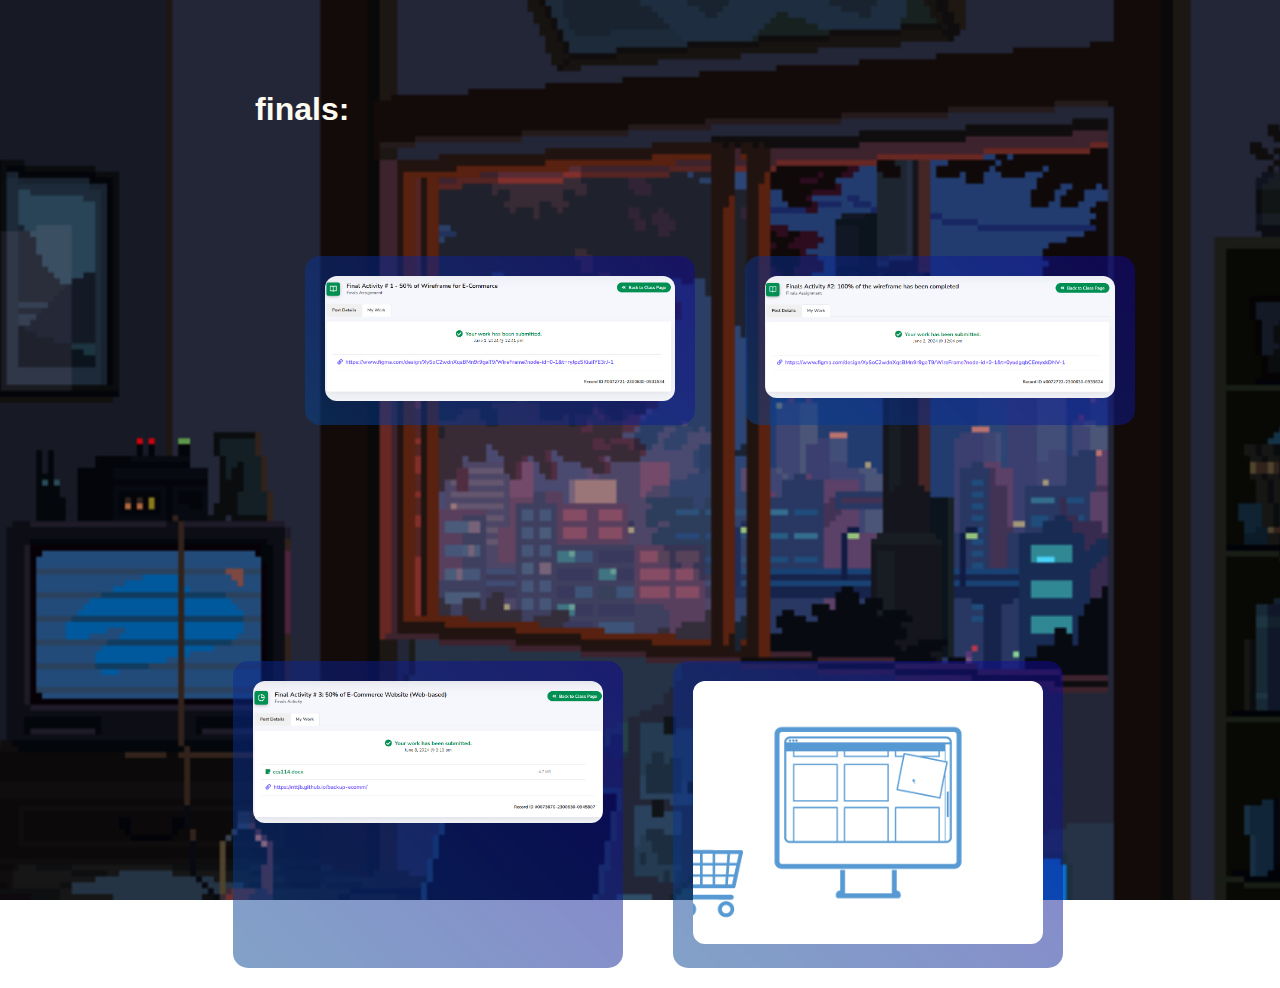
<file: finals.html>
<!DOCTYPE html>
<html lang="en">
<head>
    <meta charset="UTF-8">
    <meta name="viewport" content="width=device-width, initial-scale=1.0">
    <title>Prelims
    </title>
    <link rel="stylesheet" href="finals.css">
</head>
<body>
    <div class="finals">
<div class="title-fin">
    <h1>finals: </h1>
</div>
<div class="fin-act">
    <img src="3-1.png" >
</div>
<div class="fin-act">
    <img src="3-2.png" >
</div>

<div class="fin-act">
    <img src="3-3.png" >
</div>

<div class="fin-act">
    <a href="https://nttjb.github.io/backup-ecomm/"><img src="my-ecom.gif" ></a>
</div>

    </div>


</body>
</html>
</file>
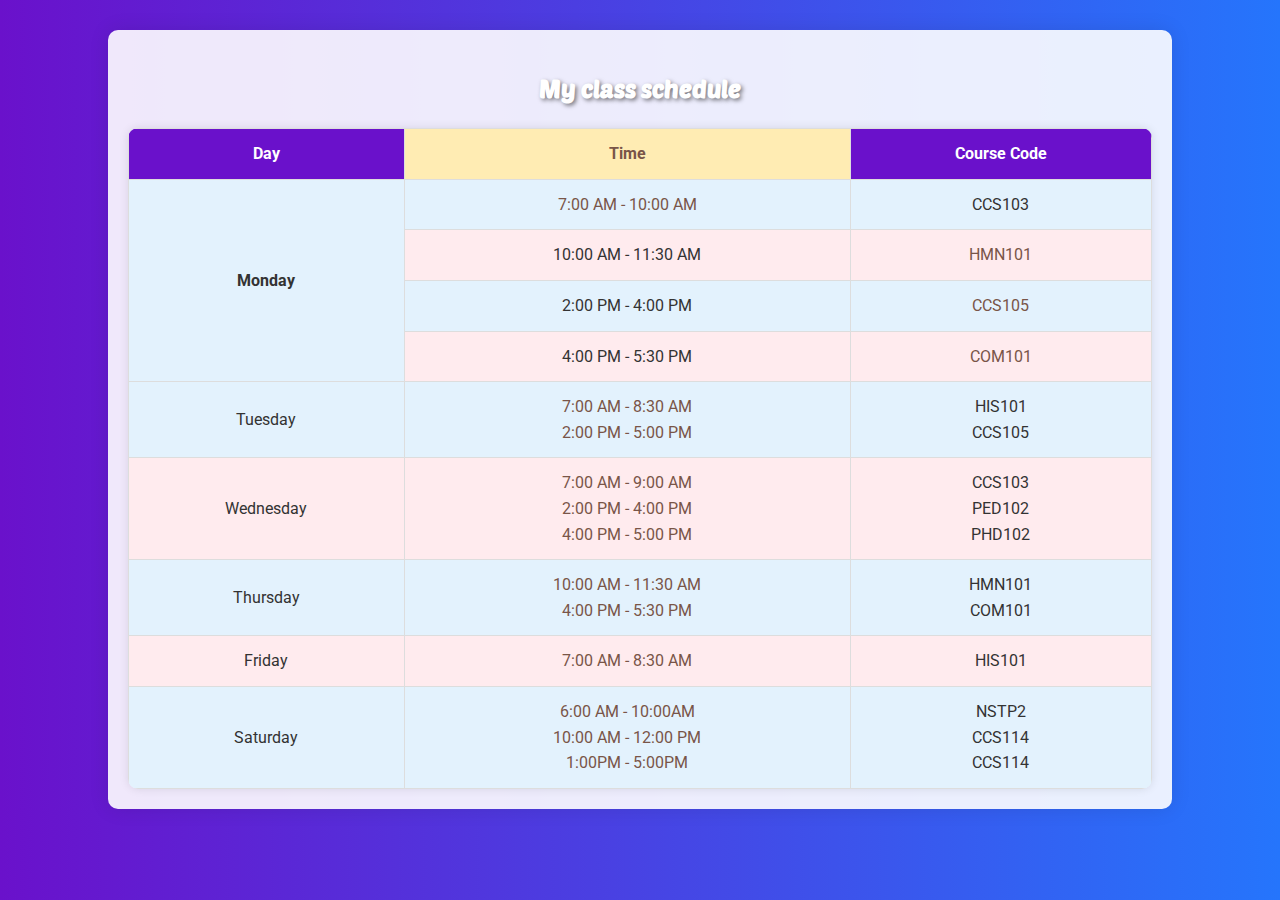
<file: table.html>
<!DOCTYPE html>
<html lang="en">
<head>
    <meta charset="UTF-8">
    <meta name="viewport" content="width=device-width, initial-scale=1.0">
    <title>Document</title>
    <link rel="stylesheet" href="tableko.css">
</head>
<body>
    <section id="schedule">
        <div class="container">
        <h2>My class schedule</h2>
        <table>
        <tr>
        <th>Day</th>
        <th>Time</th>
        <th>Course Code</th>
        </tr>
        <tr>
        <td rowspan="4">Monday</td>
        <td class="time-slot">7:00 AM - 10:00 AM</td>
        <td>CCS103</td>
        </tr>
        <tr>
        <td class="time-slot">10:00 AM - 11:30 AM</td>
        <td>HMN101</td>
        </tr>
        <tr>
        <td class="time-slot">2:00 PM - 4:00 PM</td>
        <td>CCS105</td>
        </tr>
        <tr>
        <td class="time-slot">4:00 PM - 5:30 PM</td>
        <td>COM101</td>
        </tr>
        <tr>
        <td>Tuesday</td>
        <td class="time-slot">7:00 AM - 8:30 AM<br>2:00 PM
        
        - 5:00 PM</td>
        
        <td>HIS101<br>CCS105</td>
        </tr>
        <tr>
        <td>Wednesday</td>
        
        <td class="time-slot">7:00 AM - 9:00 AM<br>2:00 PM
        
        - 4:00 PM<br>4:00 PM - 5:00 PM</td>
        
        <td>CCS103<br>PED102<br>PHD102</td>
        </tr>
        <tr>
        <td>Thursday</td>
        <td class="time-slot">10:00 AM - 11:30 AM<br>4:00
        
        PM - 5:30 PM</td>
        
        <td>HMN101<br>COM101</td>
        </tr>
       
        <tr>
        <td>Friday</td>
        <td class="time-slot">7:00 AM - 8:30 AM</td>
        <td>HIS101</td>
        </tr>
        <td>Saturday</td>
        <td class="time-slot">6:00 AM - 10:00AM
            <br>10:00 AM - 12:00 PM 
            <br> 1:00PM - 5:00PM</td>
        <td>NSTP2 
       <br> CCS114
        <br>CCS114</td>
        </table>
        </div>
        </section>
</body>
</html>
</file>
<file: finals.css>
body {
   
    width: 100%;
    height: 100vh;
    position: relative;
    background-image: url(new.gif);
    background-position: center;
    background-size: cover; 
    background-attachment: fixed;
}
.title-fin h1 {
    color: rgb(255, 251, 240);
    text-align: center;
    margin-left: 100%;
    font-size: xx-large;
    font-family: 'Trebuchet MS', 'Lucida Sans Unicode', 'Lucida Grande', 'Lucida Sans', Arial, sans-serif;
    transition: transform 0.5s ease, color 0.3s ease, text-shadow 0.5s ease; /* Add transition for smooth transformation, color change, and text-shadow change */
}

.title-fin h1:hover {
    color: #dd988c; /* Change to the desired hover color */
    transform: rotate(360deg) scale(1.2); /* Rotate and scale the text on hover */
    text-shadow: 0 0 10px rgba(188, 85, 67, 0.913); /* Add a shadow effect on hover */
}

.finals{
    display: flex;
    justify-content: center;
    flex-wrap: wrap;
    gap: 50px;
    margin-top: 50px; /* Adjusted margin-top */
    padding: 20px; /* Adjusted padding */
}

/* Card */
.fin-act {
    margin-top: 15%;
    width: 350px; 
    border-radius: 15px;
    overflow: hidden;
    transition: transform 0.3s ease, box-shadow 0.3s ease;
    position: relative;
}

.fin-act:hover {
    transform: translateY(-10px);
    box-shadow: 0 8px 16px rgba(0, 0, 0, 0.2);
}

/* Card Accent */
.fin-act::before {
    content: '';
    position: absolute;
    top: 0;
    left: 0;
    width: 100%; /* Adjusted width */
    height: 100%; /* Adjusted height */
    background: linear-gradient(45deg, rgb(5, 68, 145), rgb(16, 6, 152));
    transition: opacity 0.3s ease;
    opacity: 0.5; /* Adjusted opacity */
    z-index: -1; /* Ensure the gradient is behind the card content */
}

.fin-act:hover::before {
    opacity: 0.3; /* Adjusted opacity */
}

/* Card Image */
.fin-act img {
    width: 100%;
    height: auto; /* Adjusted height */
    object-fit: cover;
    transition: transform 0.3s ease;
    border-radius: 12px;
}

.fin-act:hover img {
    transform: scale(1.05); /* Adjusted scaling */
}

/* Card Content */
.fin-act {
    padding: 20px; /* Adjusted padding */
}

.fin-act h1 {
    font-size: 24px; /* Increased font size */
    margin-bottom: 15px; /* Increased margin */
    color: #333; /* Adjusted color for better contrast */
    font-family: "Arial", sans-serif; /* Changed font */
    text-align: center;
}

/* Responsive Design */
@media (max-width: 768px) {
    .fin-act{
        width: 90%;
    }
}
</file>
<file: tableko.css>
/* Importing Google Fonts */
@import url('https://fonts.googleapis.com/css2?family=Poetsen+One&family=Roboto:wght@400;700&display=swap');

/* Root Variables */
:root {
    --primary-color: #6a11cb;
    --secondary-color: #2575fc;
    --text-color: #333;
    --bg-color: #ffffff;
    --light-bg-color: rgba(255, 255, 255, 0.9);
    --hover-color: #ffe0b2;
    --even-row-color: #e3f2fd;
    --odd-row-color: #ffebee;
    --rowspan-bg-color: #e1bee7;
    --monday-bg-color: #ffecb3; /* Light yellow for Monday */
    --monday-text-color: #795548; /* Dark brown for contrast */
}

body {
    font-family: 'Roboto', Arial, sans-serif;
    background: linear-gradient(to right, var(--primary-color), var(--secondary-color));
    margin: 0;
    padding: 0;
    color: var(--text-color);
    line-height: 1.6;
}

.container {
    width: 80%;
    max-width: 1200px;
    margin: auto;
    overflow: hidden;
    padding: 20px;
    background: var(--light-bg-color);
    box-shadow: 0 0 20px rgba(0, 0, 0, 0.1);
    margin-top: 30px;
    border-radius: 10px;
}

h2 {
    text-align: center;
    color: var(--bg-color);
    font-family: 'Poetsen One', sans-serif;
    text-shadow: 2px 2px 4px rgba(0, 0, 0, 0.5);
    margin-bottom: 20px;
}

table {
    width: 100%;
    border-collapse: collapse;
    margin-top: 20px;
    box-shadow: 0 0 10px rgba(0, 0, 0, 0.1);
    border-radius: 10px;
    overflow: hidden;
}

th, td {
    border: 1px solid #ddd;
    padding: 12px;
    text-align: center;
    transition: background-color 0.3s ease, color 0.3s ease;
}

th {
    background-color: var(--primary-color);
    color: var(--bg-color);
    font-weight: bold;
}

td {
    background-color: var(--bg-color);
}

.time-slot {
    background-color: #f9f9f9;
}

tr:nth-child(even) td {
    background-color: var(--even-row-color);
}

tr:nth-child(odd) td {
    background-color: var(--odd-row-color);
}

tr:hover td {
    background-color: var(--hover-color);
}

td[rowspan] {
    vertical-align: middle;
    background-color: var(--rowspan-bg-color);
    font-weight: bold;
}

/* Monday Column Styling */
th:nth-child(2), td:nth-child(2) {
    background-color: var(--monday-bg-color);
    color: var(--monday-text-color);
}

@media (max-width: 600px) {
    .container {
        width: 100%;
        padding: 10px;
    }

    table, th, td {
        font-size: 14px;
        padding: 8px;
    }

    h2 {
        font-size: 24px;
    }
}

button {
    padding: 10px 20px;
    background-color: var(--secondary-color);
    color: var(--bg-color);
    border: none;
    border-radius: 5px;
    cursor: pointer;
    transition: background-color 0.3s ease, transform 0.3s ease;
    font-family: 'Roboto', sans-serif;
}

button:hover {
    background-color: var(--primary-color);
    transform: scale(1.05);
}

a {
    color: var(--secondary-color);
    text-decoration: none;
    transition: color 0.3s ease;
}

a:hover {
    color: var(--primary-color);
}
</file>
